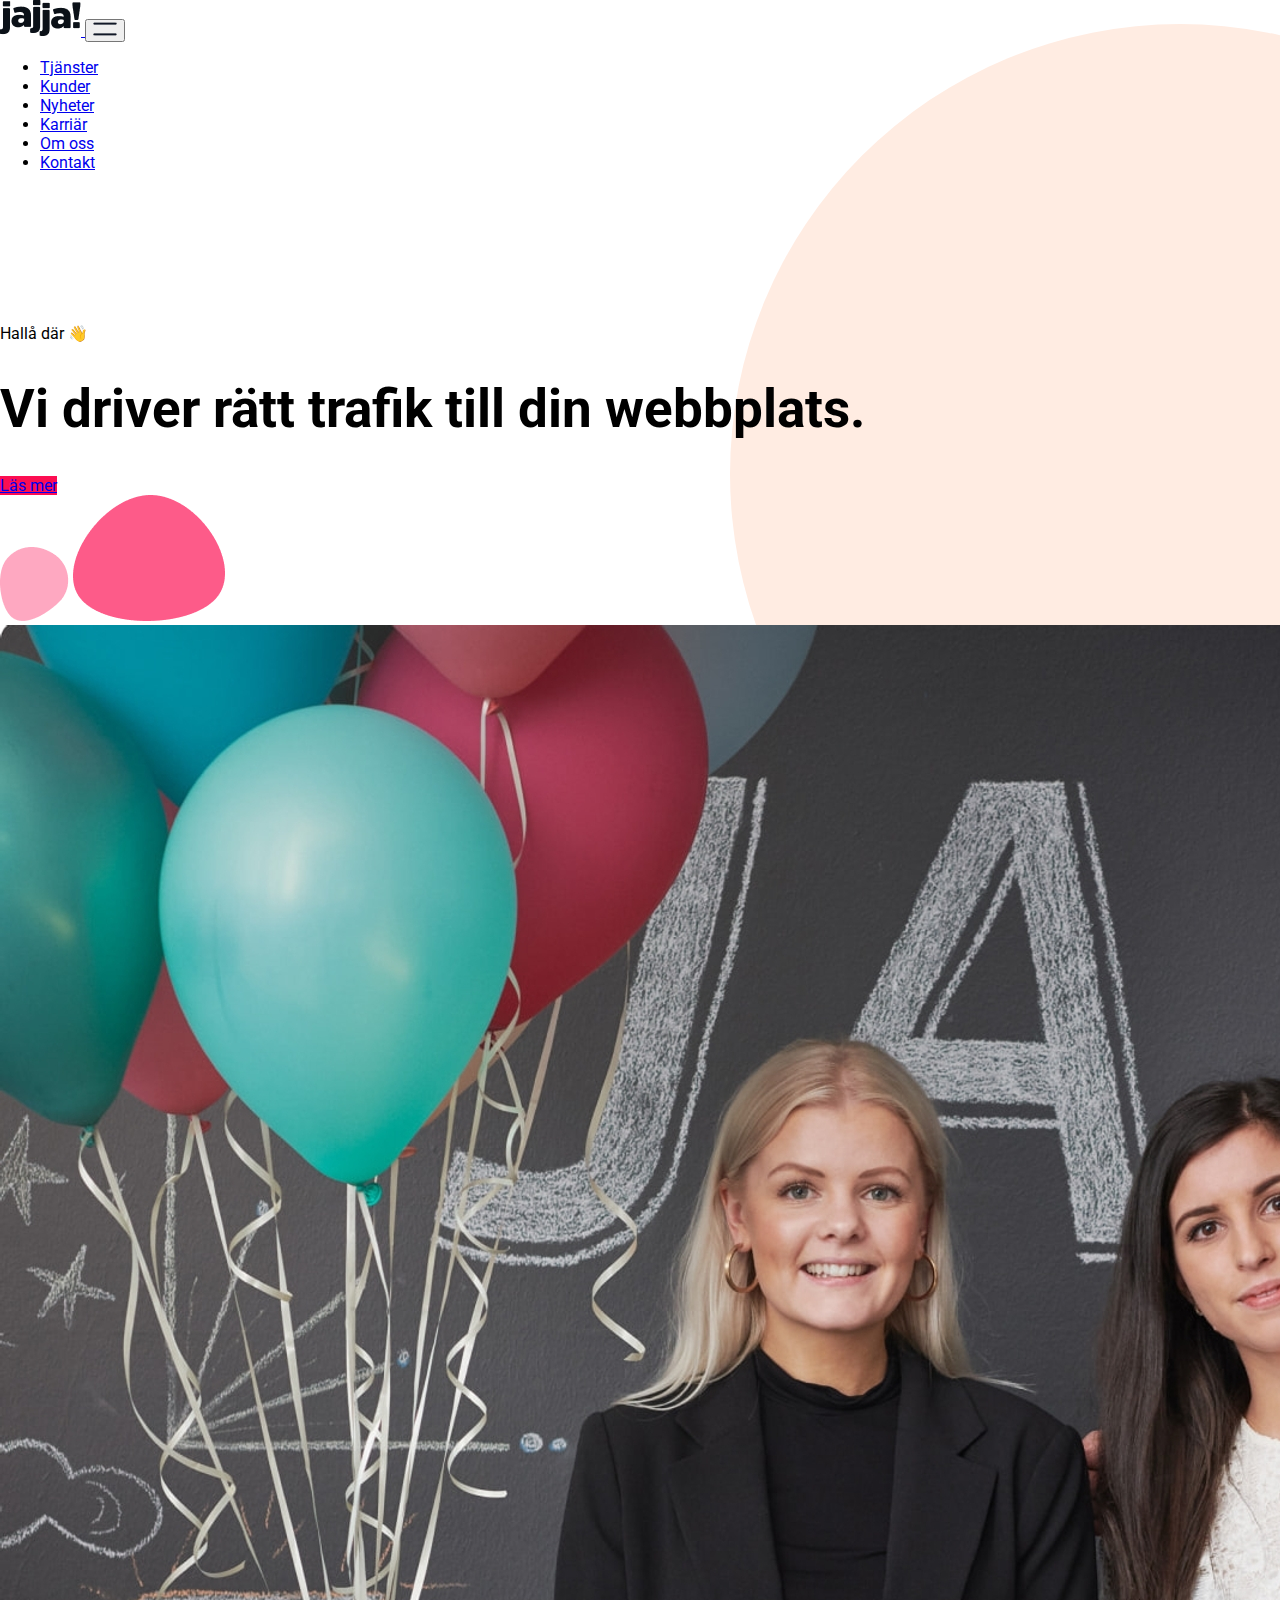
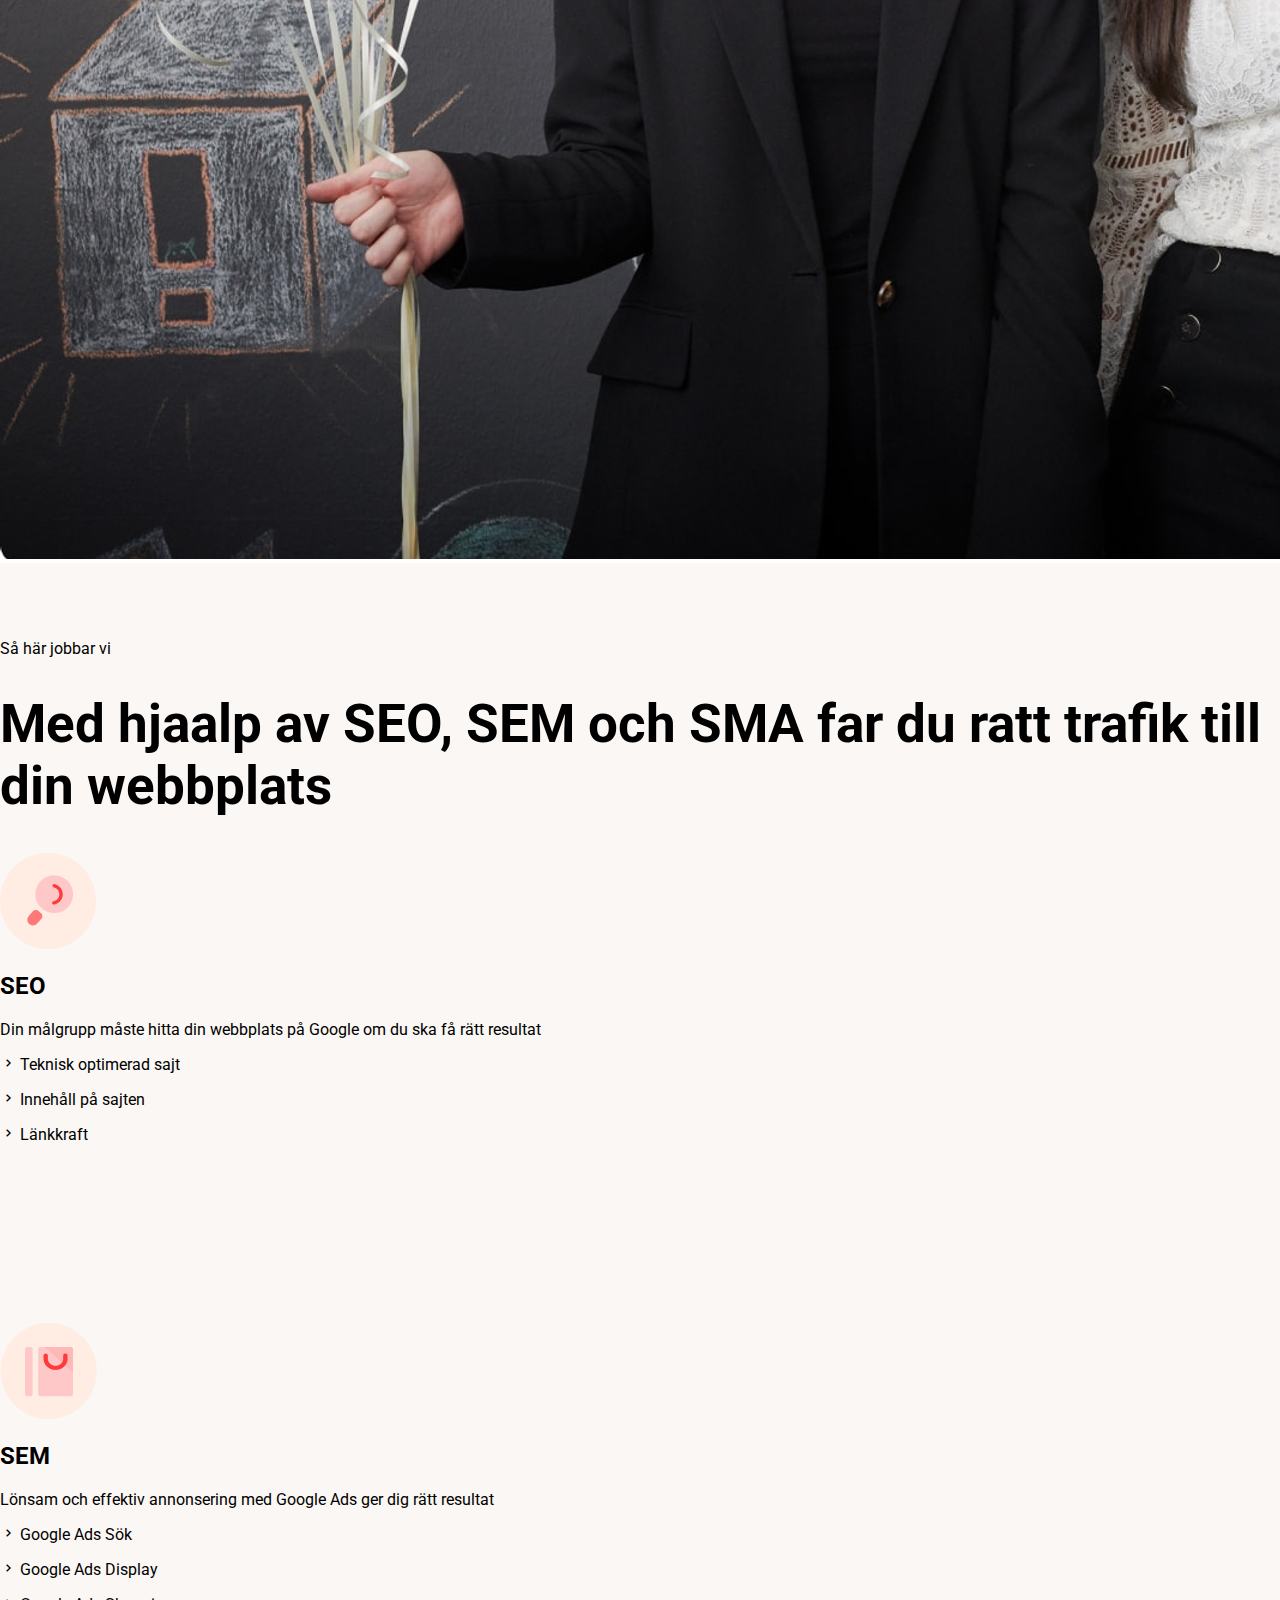
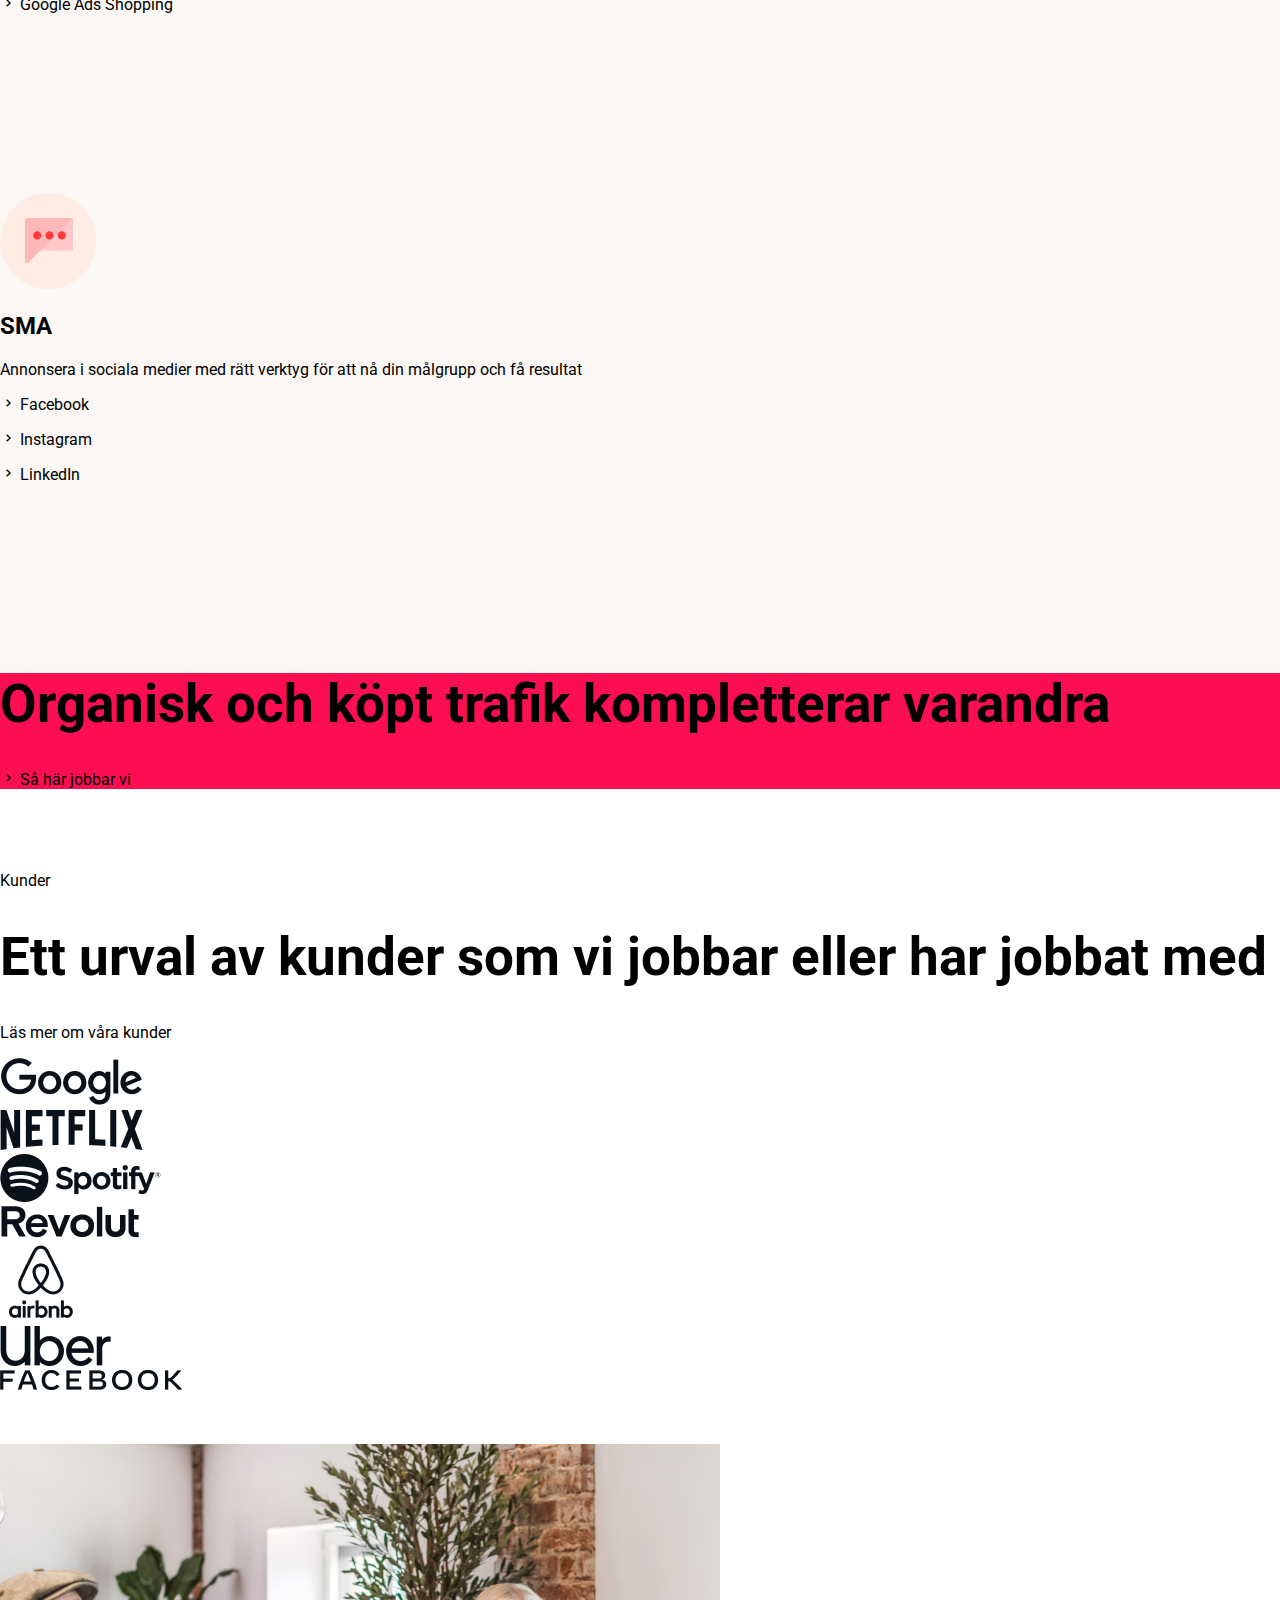
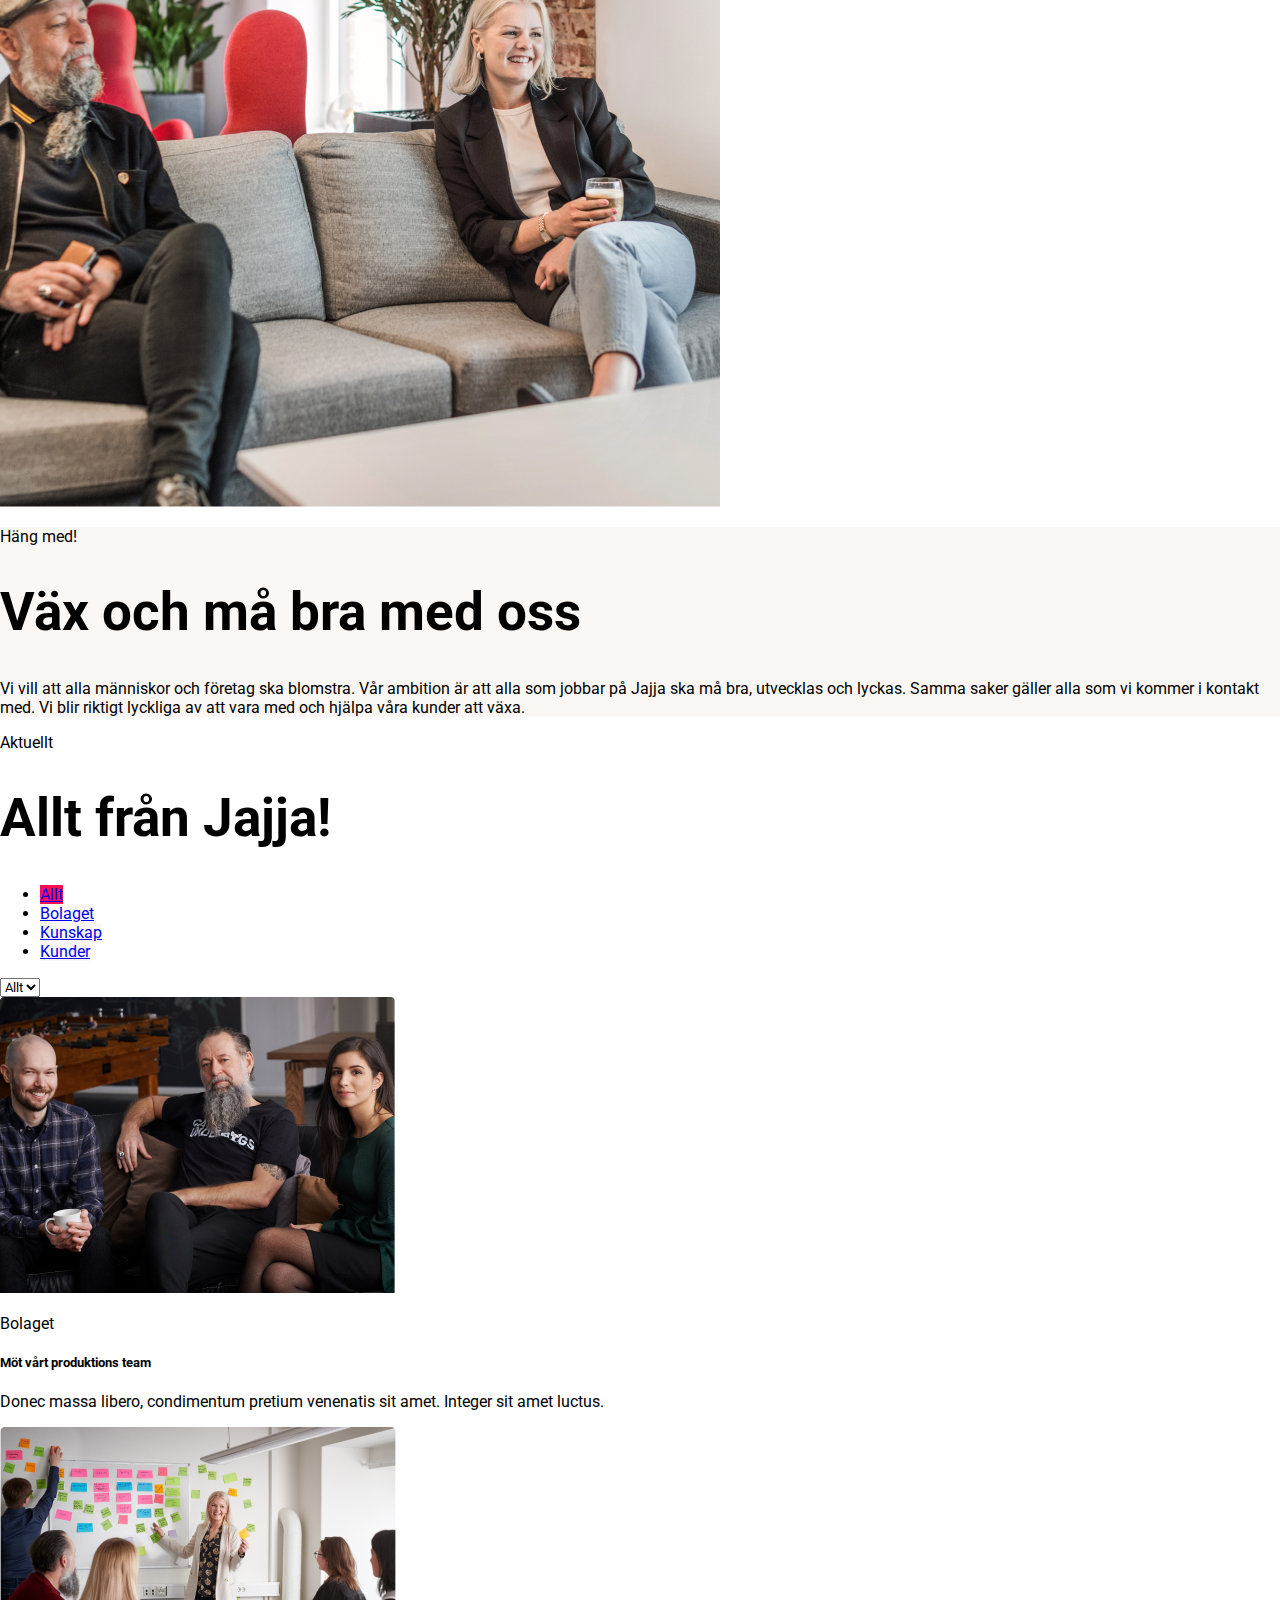
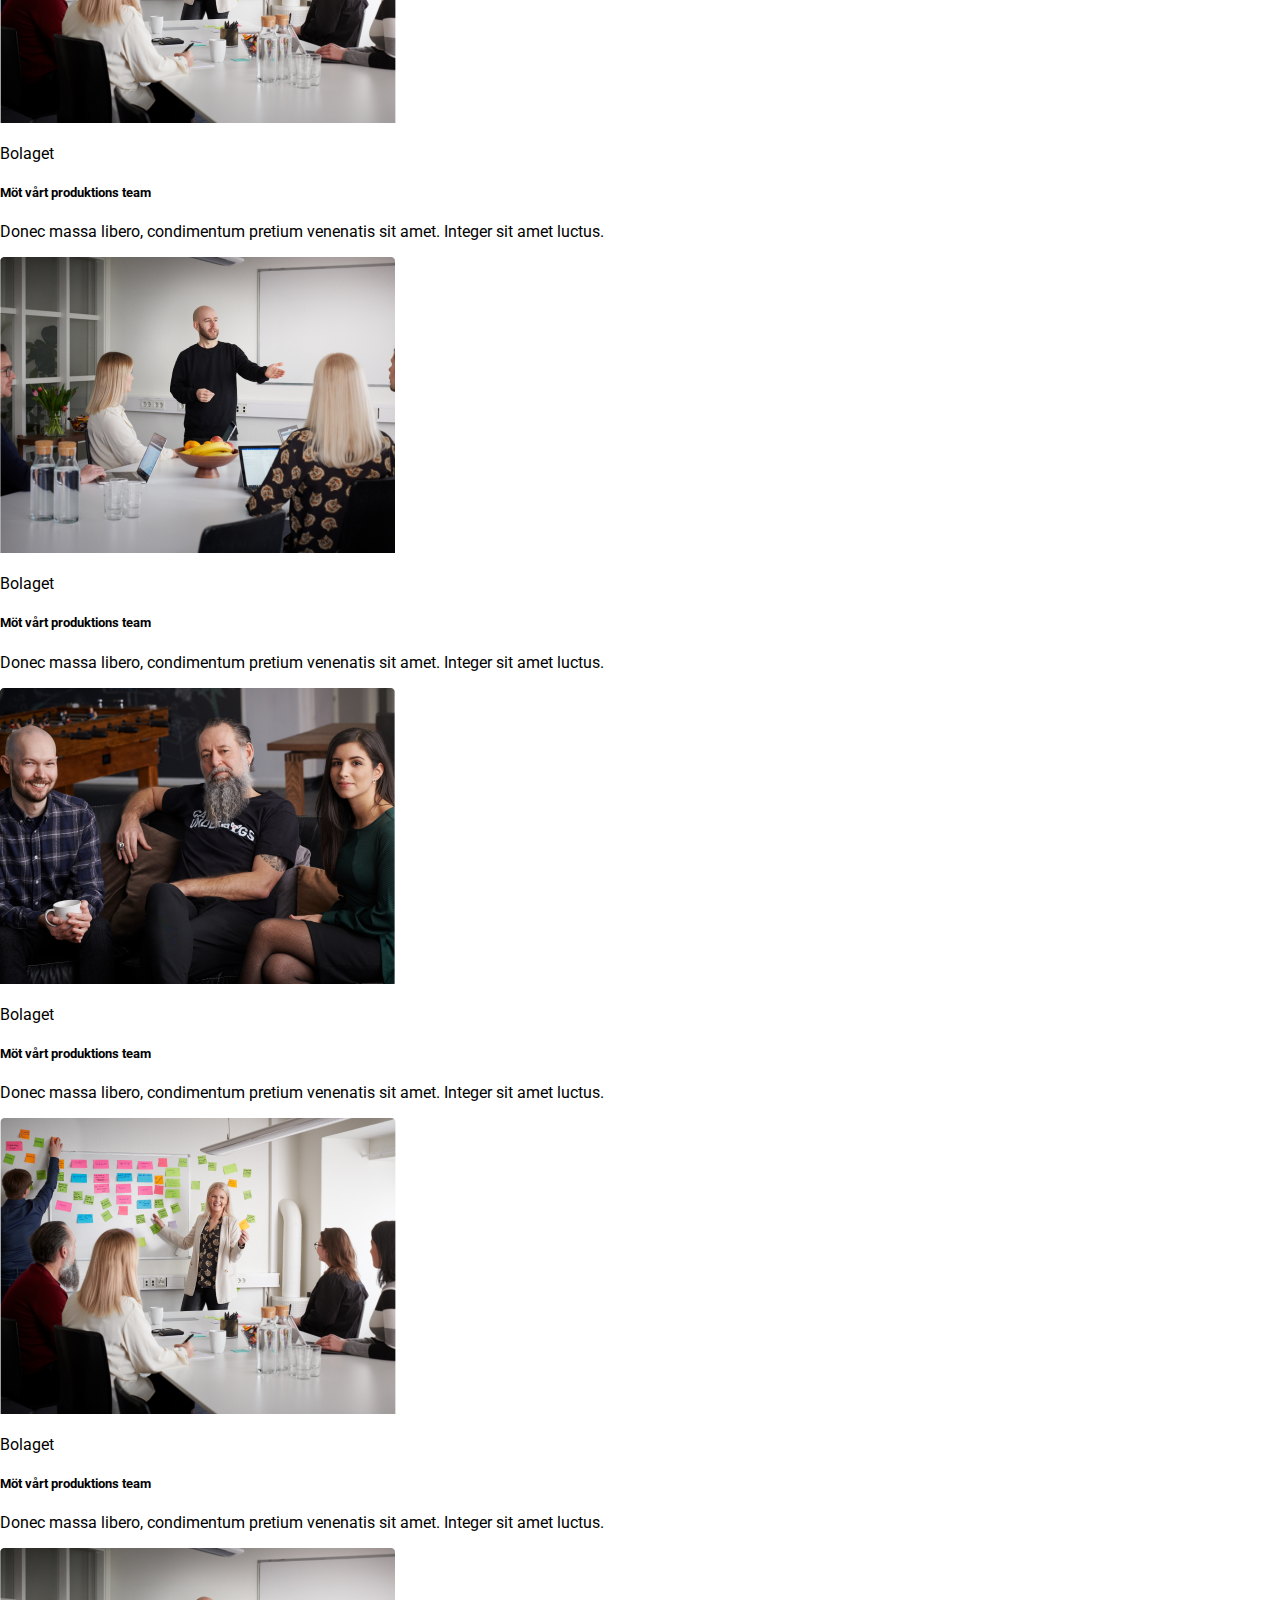
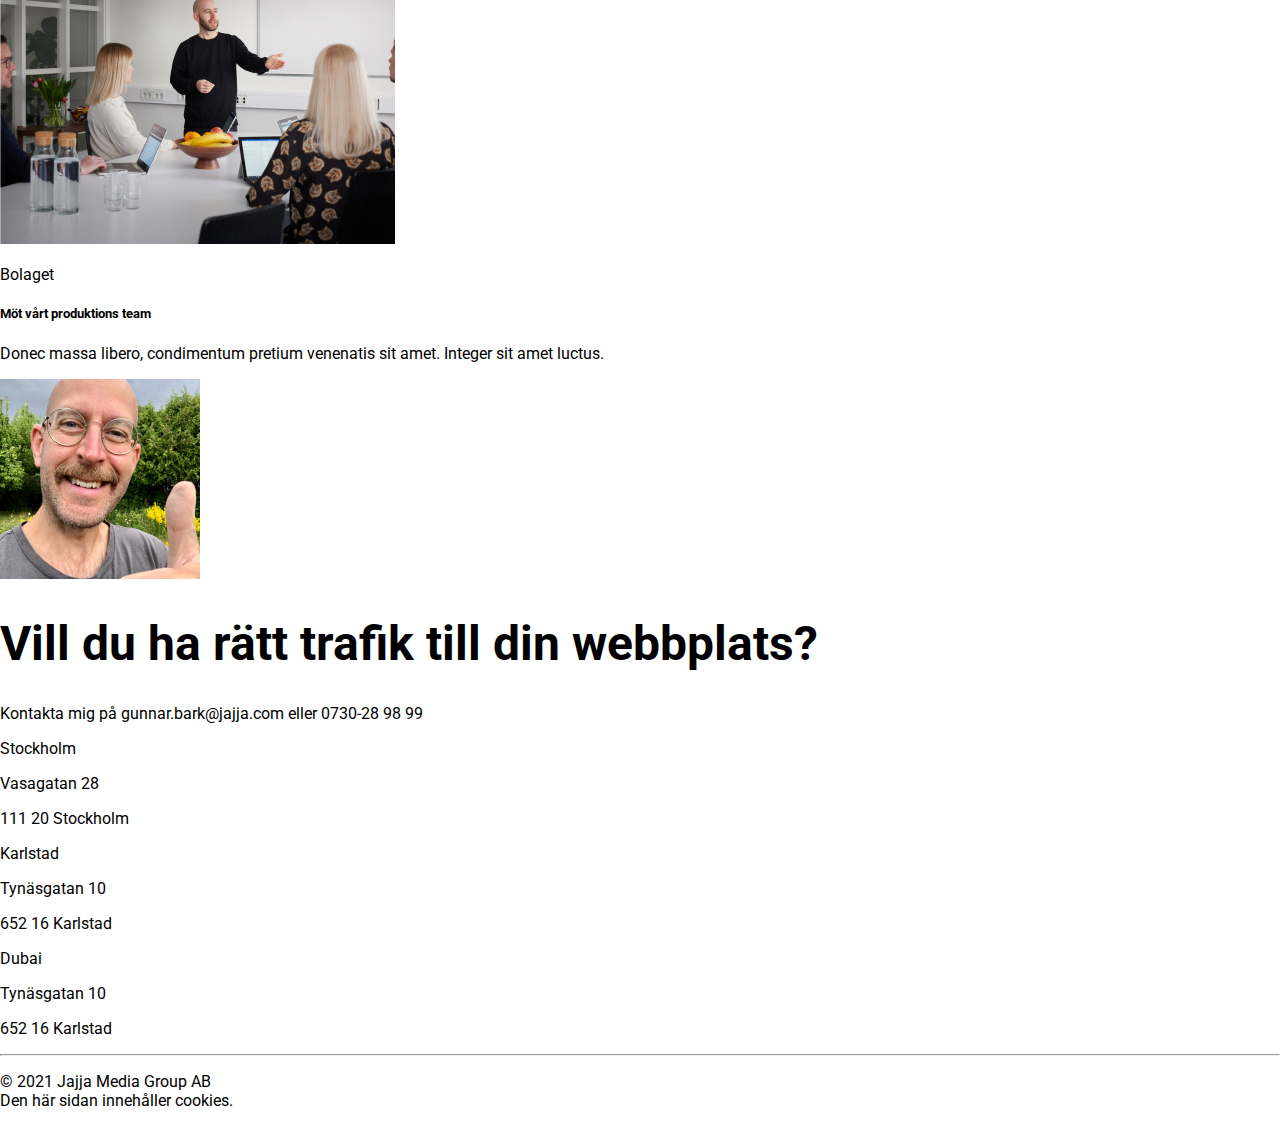
<file: activity5/index.html>
<!DOCTYPE html>
<html lang="en">
<head>
    <meta charset="UTF-8">
    <meta http-equiv="X-UA-Compatible" content="IE=edge">
    <meta name="viewport" content="width=device-width, initial-scale=1.0">
    <title>jajja</title>
    <!-- bootstrap -->
    <link href="https://cdn.jsdelivr.net/npm/bootstrap@5.0.2/dist/css/bootstrap.min.css" rel="stylesheet" integrity="sha384-EVSTQN3/azprG1Anm3QDgpJLIm9Nao0Yz1ztcQTwFspd3yD65VohhpuuCOmLASjC" crossorigin="anonymous">
    <link rel="stylesheet" href="./styles//style.css">
    <link href='https://unpkg.com/boxicons@2.1.2/css/boxicons.min.css' rel='stylesheet'>
    <link rel="stylesheet" href="https://cdn.jsdelivr.net/npm/bootstrap-icons@1.8.1/font/bootstrap-icons.css">
</head>

<body style="overflow: hidden;">
    <nav class="navbar navbar-expand-lg navbar-light py-3 fixed-top" id="navbar">
        <div class="container ">
            <a class="navbar-brand fw-bold me-auto fs-4" href="#">
                <img src="./images//Logo.png" alt="" class="img-fluid">
            </a>
            <button class="btn border-0 d-block d-lg-none" type="button" data-bs-toggle="collapse" data-bs-target="#navbarNav" aria-controls="navbarNav" aria-expanded="false" aria-label="Toggle navigation">
                <span id="navbar-toggler-icon">
                    <img src="./images//Icon.png" alt="" class="img-fluid">
                </span>
            </button>
            <div class="collapse navbar-collapse text-lg-end justify-content-lg-end" id="navbarNav">
                <ul class="navbar-nav mt-lg-0 mt-5">
                    <li class="nav-item">
                        <a class="nav-link navigator" href="#services">Tjänster</a>
                    </li>
                    <li class="nav-item mx-lg-3">
                        <a class="nav-link navigator" href="#customers">Kunder</a>
                    </li>
                    <li class="nav-item mx-lg-3">
                        <a class="nav-link navigator" href="#hero">Nyheter</a>
                    </li>
                    <li class="nav-item mx-lg-3">
                        <a class="nav-link navigator" href="#careers">Karriär</a>
                    </li>
                    <li class="nav-item mx-lg-3">
                        <a class="nav-link navigator" href="#hero">Om oss</a>
                    </li>
                    <li class="nav-item mx-lg-3 d-none d-lg-block">
                        <a href="#" class="nav-link btn btn-dark rounded-pill text-white px-3">Kontakt</a>
                    </li>
                </ul>
            </div>
        </div>
    </nav>
    <main>
        <section class="hero mt-4" id="hero">
            <div class="shape-bg"></div>
            <div class="container">
                <div class="row align-items-center justify-content-center gy-5">
                    <div class="col-md py-3">
                        <div class="mb-5">
                            <p class="fs-5">Hallå där 👋 </p>
                            <h1>Vi driver rätt trafik till din webbplats.</h1>
                        </div>
                        <a href="#" class="fs-5 link-light rounded-pill bg-pink btn">Läs mer</a>
                    </div>
                    <div class="col-md py-3 ">
                        <div class="row justify-content-center">
                            <div class="col-md-11  rounded img-container position-relative">
                                <div class="shapes d-none d-lg-block">
                                    <img src="./images//Vector.png" class="position-absolute shape-img shape-img-sm" alt="">
                                    <img src="./images//Vector (1).png" class=" position-absolute shape-img shape-img-lg" alt="">
                                </div>
                                <img src="./images//jajja1.jpeg" alt="" class="img-fluid hero-image rounded">
                            </div>
                        </div>
                    </div>
                </div>
            </div>
        </section>
        <section class="services" id="services">
            <div class="container position-relative">
                <div class="mb-3">
                    <p class="my-1">Så här jobbar vi</p>
                    <h1 class="fw-bolder">
                        Med hjaalp av SEO, SEM och SMA far du ratt trafik till din webbplats
                    </h1>
                </div>
                <div class="row gy-4 cards-wrapper">
                    <div class="col-md">
                        <div class="card bg-white shadow border-0">
                            <div class="card-body p-5">
                                <img src="./images/Imgseo-icon.png" alt="" class="img-fluid">
                                <div class="my-3">
                                    <h2 class="fw-bolder">SEO</h2>
                                    <p class="fs-6">
                                        Din målgrupp måste hitta din webbplats på Google om du ska få rätt resultat
                                    </p>
                                    <div class="mt-2">
                                        <p class="d-flex align-items-center"><span class="bx bx-chevron-right fs-5  me-2"></span> Teknisk optimerad sajt
                                        </p>
                                        <p class="d-flex align-items-center"><span class="bx bx-chevron-right fs-5  me-2"></span> Innehåll på sajten
                                        </p>
                                        <p class="d-flex align-items-center"><span class="bx bx-chevron-right fs-5  me-2"></span> Länkkraft</p>
                                    </div>
                                </div>
                            </div>
                        </div>
                    </div>
                    <div class="col-md">
                        <div class="card bg-white shadow border-0">
                            <div class="card-body p-5">
                                <img src="./images/Imgsem-icon.png" alt="" class="img-fluid">
                                <div class="my-3">
                                    <h2 class="fw-bolder">SEM</h2>
                                    <p class="fs-6">
                                        Lönsam och effektiv annonsering med Google Ads ger dig rätt resultat
                                    </p>
                                    <div class="mt-2">
                                        <p class="d-flex align-items-center"><span class="bx bx-chevron-right fs-5  me-2"></span> Google Ads Sök</p>
                                        <p class="d-flex align-items-center"><span class="bx bx-chevron-right fs-5  me-2"></span> Google Ads Display
                                        </p>
                                        <p class="d-flex align-items-center"><span class="bx bx-chevron-right fs-5  me-2"></span> Google Ads Shopping
                                        </p>
                                    </div>
                                </div>
                            </div>
                        </div>
                    </div>
                    <div class="col-md">
                        <div class="card bg-white shadow border-0">
                            <div class="card-body p-5">
                                <img src="./images/Imgsma-icon.png" alt="" class="img-fluid">
                                <div class="my-3">
                                    <h2 class="fw-bolder">SMA</h2>
                                    <p class="fs-6">
                                        Annonsera i sociala medier med rätt verktyg för att nå din målgrupp och få resultat
                                    </p>
                                    <div class="mt-2">
                                        <p class="d-flex align-items-center"><span class="bx bx-chevron-right fs-5  me-2"></span> Facebook</p>
                                        <p class="d-flex align-items-center"><span class="bx bx-chevron-right fs-5  me-2"></span> Instagram</p>
                                        <p class="d-flex align-items-center"><span class="bx bx-chevron-right fs-5  me-2"></span> LinkedIn</p>
                                    </div>
                                </div>
                            </div>
                        </div>
                    </div>
                </div>
            </div>
            <div class="bg-pink py-5 footer">
                <div class="container">
                    <h1 class="text-white my-5">Organisk och köpt trafik kompletterar varandra</h1>
                    <p class="d-flex align-items-center text-white fs-6">
                        <span class="me-2 bx bx-chevron-right fs-5"></span> Så här jobbar vi
                    </p>
                </div>
            </div>
        </section>
        <section class="customers" id="customers">
            <div class="container">
                <p class="fs-5">Kunder</p>
                <h1>Ett urval av kunder som vi jobbar eller har jobbat med</h1>
                <p class="mt-3 ms-3">Läs mer om våra kunder</p>

                <div class="row mt-3 py-4 gy-3 row-cols-2 row-cols-lg-4 align-items-center">
                    <div class="col text-center d-flex justify-content-center align-items-center py-5">
                        <img src="./images//Google_2015_logo 1google.png" alt="" class="img-fluid">
                    </div>
                    <div class="col text-center d-flex justify-content-center align-items-center py-5">
                        <img src="./images//Netflix x5F Logo x5F PMS 3.png" alt="" class="img-fluid">
                    </div>
                    <div class="col text-center d-flex justify-content-center align-items-center py-5">
                        <img src="./images//Group.png" alt="" class="img-fluid">
                    </div>
                    <div class="col text-center d-flex justify-content-center align-items-center py-5">
                        <img src="./images//1 1revolut.png" alt="" class="img-fluid">
                    </div>
                    <div class="col text-center d-flex justify-content-center align-items-center py-5">
                        <img src="./images//airbnb-2 1.png" alt="" class="img-fluid">
                    </div>
                    <div class="col text-center d-flex justify-content-center align-items-center py-5">
                        <img src="./images//Group 5uber.png" alt="" class="img-fluid">
                    </div>
                    <div class="col text-center d-flex justify-content-center align-items-center py-5">
                        <img src="./images//Framefacebook.png" alt="" class="img-fluid">
                    </div>
                </div>
            </div>
        </section>
        <section class="careers" id="careers">
            <div class="row gx-0">
                <div class="col-md">
                    <img src="./images//JAJJA_2020_014 1.png" alt="" class="img-fluid w-100">
                </div>
                <div class="col-md bg-grey-2">
                    <div class="px-5 d-flex flex-column align-items-start justify-content-center h-100 py-5">
                        <p>Häng med!</p>
                        <h1>Väx och må bra med oss</h1>
                        <p class="mt-4">
                            Vi vill att alla människor och företag ska blomstra. Vår ambition är att alla som jobbar på Jajja ska må bra, utvecklas och lyckas. Samma saker gäller alla som vi kommer i kontakt med. Vi blir riktigt lyckliga av att vara med och hjälpa våra kunder att
                            växa.
                        </p>
                    </div>
                </div>
            </div>
        </section>
        <section class="articles py-5">
            <div class="container">
                <p>Aktuellt</p>
                <h1>Allt från Jajja!</h1>

                <div class="mt-4">
                    <ul class="nav d-none d-md-flex">
                        <li class="nav-item me-4">
                            <a href="#" class="nav-link btn rounded-pill text-white bg-pink px-4">Allt</a>
                        </li>
                        <li class="nav-item mx-4">
                            <a href="#" class="nav-link btn rounded-pill bg-grey-2 text-dark px-4">Bolaget</a>
                        </li>
                        <li class="nav-item mx-4">
                            <a href="#" class="nav-link btn rounded-pill bg-grey-2 text-dark px-4">Kunskap</a>
                        </li>
                        <li class="nav-item mx-4">
                            <a href="#" class="nav-link btn rounded-pill bg-grey-2 text-dark px-4">Kunder</a>
                        </li>
                    </ul>
                    <select name="" class="d-block d-lg-none d-md-none bg-light form-select" id="">
                        <option value="">Allt</option>
                    </select>

                    <div class="row mt-4 gy-3 row-cols-1 row-cols-lg-3">
                        <div class="col">
                            <div class="card shadow">
                                <img src="./images//JAJJA_2020_016 1.png" class="card-img-top" alt="...">
                                <div class="card-body">
                                    <p class="card-text">Bolaget</p>
                                    <h5 class="fw-bolder card-title">Möt vårt produktions team</h5>
                                    <p>Donec massa libero, condimentum pretium venenatis sit amet. Integer sit amet luctus. </p>
                                </div>
                            </div>
                        </div>
                        <div class="col">
                            <div class="card shadow">
                                <img src="./images//JAJJA_2020_001 2.png" class="card-img-top" alt="...">
                                <div class="card-body">
                                    <p class="card-text">Bolaget</p>
                                    <h5 class="fw-bolder card-title">Möt vårt produktions team</h5>
                                    <p>Donec massa libero, condimentum pretium venenatis sit amet. Integer sit amet luctus. </p>
                                </div>
                            </div>
                        </div>
                        <div class="col">
                            <div class="card shadow">
                                <img src="./images//JAJJA_2020_002 2.png" class="card-img-top" alt="...">
                                <div class="card-body">
                                    <p class="card-text">Bolaget</p>
                                    <h5 class="fw-bolder card-title">Möt vårt produktions team</h5>
                                    <p>Donec massa libero, condimentum pretium venenatis sit amet. Integer sit amet luctus. </p>
                                </div>
                            </div>
                        </div>
                        <div class="col">
                            <div class="card shadow">
                                <img src="./images//JAJJA_2020_016 1.png" class="card-img-top" alt="...">
                                <div class="card-body">
                                    <p class="card-text">Bolaget</p>
                                    <h5 class="fw-bolder card-title">Möt vårt produktions team</h5>
                                    <p>Donec massa libero, condimentum pretium venenatis sit amet. Integer sit amet luctus. </p>
                                </div>
                            </div>
                        </div>
                        <div class="col">
                            <div class="card shadow">
                                <img src="./images//JAJJA_2020_001 2.png" class="card-img-top" alt="...">
                                <div class="card-body">
                                    <p class="card-text">Bolaget</p>
                                    <h5 class="fw-bolder card-title">Möt vårt produktions team</h5>
                                    <p>Donec massa libero, condimentum pretium venenatis sit amet. Integer sit amet luctus. </p>
                                </div>
                            </div>
                        </div>
                        <div class="col">
                            <div class="card shadow">
                                <img src="./images//JAJJA_2020_002 2.png" class="card-img-top" alt="...">
                                <div class="card-body">
                                    <p class="card-text">Bolaget</p>
                                    <h5 class="fw-bolder card-title">Möt vårt produktions team</h5>
                                    <p>Donec massa libero, condimentum pretium venenatis sit amet. Integer sit amet luctus. </p>
                                </div>
                            </div>
                        </div>
                    </div>
                </div>
            </div>
        </section>
    </main>
    <footer class="bg-dark">
        <div class="container py-5">
            <div class="d-flex align-items-center flex-wrap">
                <img src="./images//Image 1gb.png" alt="" class="img-fluid rounded-circle me-4 order-1 order-lg-0">
                <div class="text-white order-0 order-lg-1">
                    <h1 class="">Vill du ha rätt trafik till din webbplats?</h1>
                    <p>Kontakta mig på gunnar.bark@jajja.com eller 0730-28 98 99 </p>
                </div>
            </div>
            <div class="d-flex text-white mt-5 flex-wrap">
                <div class="px-lg-5 me-5 my-2">
                    <p class="fw-bold">Stockholm</p>
                    <p>Vasagatan 28</p>
                    <p>111 20 Stockholm</p>
                </div>
                <div class="px-lg-5 me-5 my-2">
                    <p class="fw-bold">Karlstad</p>
                    <p>Tynäsgatan 10 </p>
                    <p>652 16 Karlstad</p>
                </div>
                <div class="px-lg-5 my-2">
                    <p class="fw-bold">Dubai</p>
                    <p>Tynäsgatan 10</p>
                    <p>652 16 Karlstad</p>
                </div>
            </div>
            <hr class="bg-white">
            <p class="mt-5 text-white px-lg-5">
                © 2021 Jajja Media Group AB <br> Den här sidan innehåller cookies.
            </p>
        </div>
    </footer>

    <script src="https://cdnjs.cloudflare.com/ajax/libs/jquery/3.6.0/jquery.min.js" integrity="sha512-894YE6QWD5I59HgZOGReFYm4dnWc1Qt5NtvYSaNcOP+u1T9qYdvdihz0PPSiiqn/+/3e7Jo4EaG7TubfWGUrMQ==" crossorigin="anonymous" referrerpolicy="no-referrer"></script>
    <script src="https://cdn.jsdelivr.net/npm/bootstrap@5.1.3/dist/js/bootstrap.bundle.min.js" integrity="sha384-ka7Sk0Gln4gmtz2MlQnikT1wXgYsOg+OMhuP+IlRH9sENBO0LRn5q+8nbTov4+1p" crossorigin="anonymous"></script>
    <script>
        $(function() {
            let scrollTop = $(document).scrollTop();
            if (scrollTop > 20) {
                $("#navbar").addClass("colored")
            } else {
                $("#navbar").removeClass("colored")
            }
            $(document).scroll(function() {
                let scrollTop = $(document).scrollTop();
                if (scrollTop > 20) {
                    $("#navbar").addClass("colored")
                } else {
                    $("#navbar").removeClass("colored")
                }
            })
            var myCollapse = document.getElementById('navbarNav')
            var bsCollapse = bootstrap.Collapse.getOrCreateInstance(myCollapse, {
                toggle: false
            })
            console.log("collapse:", bsCollapse)

            $('.navigator').click(function(e) {
                e.preventDefault();
                const element = $($(this).attr('href'))[0];
                const offset = 80;
                const bodyRect = document.body.getBoundingClientRect().top;
                const elementRect = element.getBoundingClientRect().top;
                const elementPosition = elementRect - bodyRect;
                const offsetPosition = elementPosition - offset;

                bsCollapse.hide();

                $("html, body").animate({
                    scrollTop: offsetPosition
                });
            })
            var navbarMenu = $('#navbarNav')[0];
            navbarMenu.addEventListener('show.bs.collapse', function() {
                $("#navbar").addClass("colored-orange h-100 align-items-start");
                $("#navbar-toggler-icon").html("");
                $("#navbar-toggler-icon").addClass("bi bi-x-lg fw-bolder fs-5");
                $("#navbarNav .nav-link").addClass("fs-1 fw-bolder text-dark")
            })
            navbarMenu.addEventListener('hide.bs.collapse', function() {
                $("#navbar").removeClass("colored-orange h-100 align-items-start");
                $("#navbar-toggler-icon").html(`<img src="./images//Icon.png" alt="" class="img-fluid">`);
                $("#navbar-toggler-icon").removeClass("bi bi-x-lg fw-bolder fs-5");
                $("#navbarNav .nav-link").removeClass("fs-1 fw-bolder text-dark")
            })
        })
    </script>
</body>

</html>
</file>
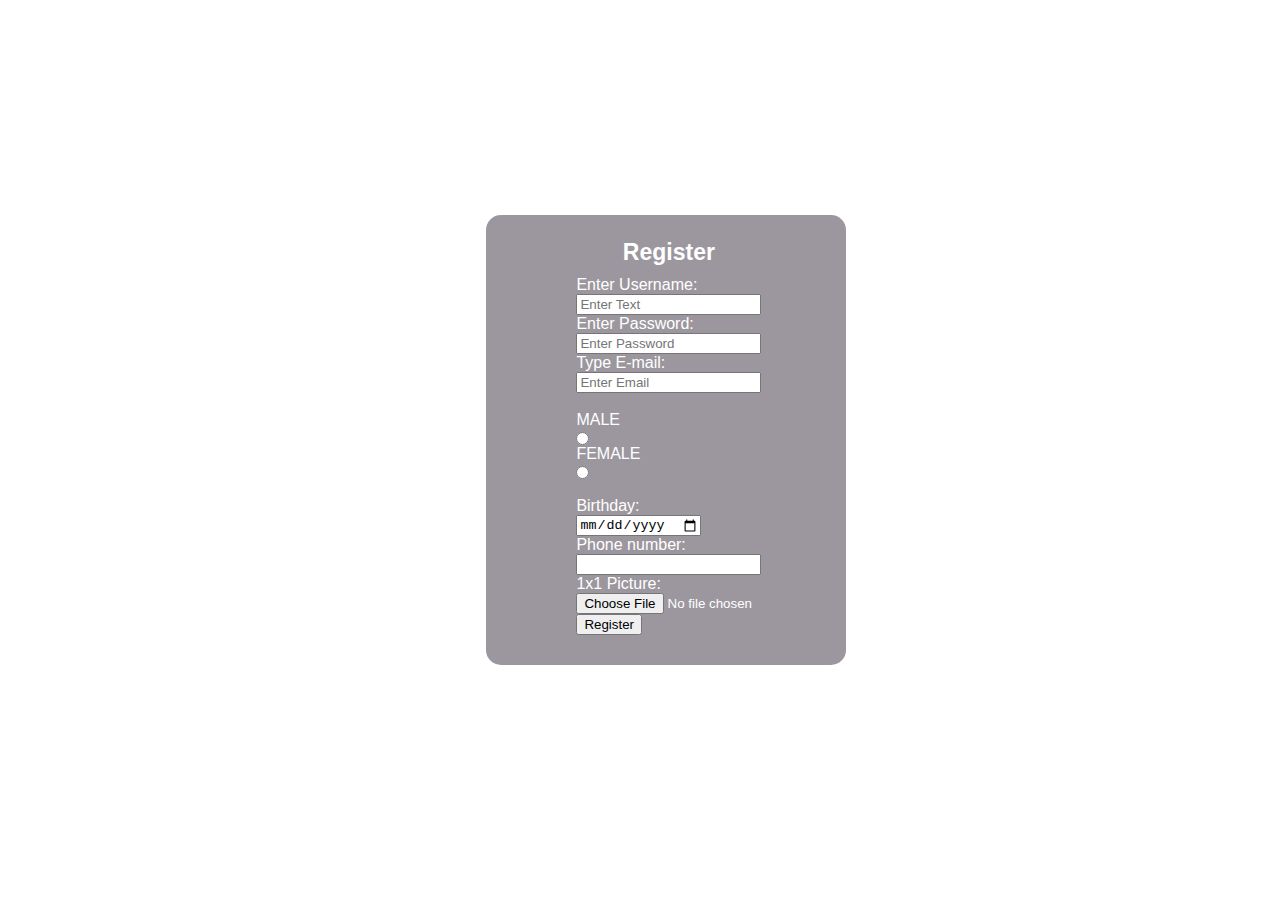
<file: forms.html>
<!DOCTYPE html>
<html>
<head><title>Villanueva Forms</title>
	<style>

		#bg
            {
			background:url(https://media.istockphoto.com/photos/modern-presentation-background-picture-id1215185067?k=20&m=1215185067&s=170667a&w=0&h=-Mmb8htyLMQ_AllHr24Gd5Jw7ccUizkt2pkLpgmjU6M=);
			background-size:cover;
			background-position:center;
			background-repeat:no-repeat;
			font-family:sans-serif;
			height:100%;
			width:100%;
		    }

		#input-box
            {
			display:flex;
			flex-direction:column;
			height:340px;
			width:320px;
			color:white;
			top:30%;
			left:38%;
			position:absolute;
			justify-content:center;
		    }

		#input-box::before
            {
			content: ' ';
			background-color: rgb(58, 47, 61);
			position: absolute;
			height: 450px;
			width: 360px;
			z-index:-1;
			opacity: 0.5;
			border-radius: 15px;
		    }

			#h-1
            {
			margin: 5px;
			margin-left: 50px;
			padding: 5px;
			text-align: center;
			font-size: 23px;
		    }

			#input-box input
            {
			margin-left: 90px;
		
		    }

			#input-box label
			{
			margin-left: 90px;
		
			}


	</style>
</head>
<body id="bg">

	<div id="input-box">
		<h3 id="h-1">Register</h3>
		<form action="">
			<label for="text">Enter Username:</label><br>
			<input type="text" name="text" placeholder="Enter Text" id="text"><br>
			<label for="pwd">Enter Password:</label><br>
			<input type="password" name="password" placeholder="Enter Password" id="pass"><br>
			<label for="email">Type E-mail:</label><br>
  			<input type="email" placeholder="Enter Email" id="email" name="email"><br>
			<br>

			<label for="male">MALE</label><br>
			<input type="radio" id="male" name="gender" value="MALE">	<br>
			<label for="female">FEMALE</label><br>
			<input type="radio" id="female" name="gender" value="FEMALE"><br>
			
			<br>
			
			<label for="birthday">Birthday:</label><br>
  			<input type="date" id="birthday" name="birthday"><br>
			
			<label for="phone">Phone number:</label><br>
  			<input type="tel" id="phone" name="phone" pattern="[0-9]{3}-[0-9]{2}-[0-9]{3}"><br>

			<label for="myfile">1x1 Picture:</label>
  			<input type="file" id="myfile" name="myfile"><br>

			<input type="submit"   value="Register"><br>

		</form>
	</div>

</body>
</html>
</file>
<file: activity5/styles/style.css>
@import url("https://fonts.googleapis.com/css2?family=Roboto:ital,wght@0,400;1,700&display=swap");
* {
    font-family: "Roboto", sans-serif;
}

.bg-pink {
    background: #FC0E52;
}

.bg-grey-2 {
    background: #F4EAE466;
}

.bg-orange {
    background: #FFECE2;
}

body,
html {
    overflow-x: hidden;
    margin: 0;
}

#navbar {
    -webkit-transition: 500ms;
    transition: 500ms;
    background: transparent;
}

#navbar.colored-orange {
    background: #FFECE2;
}

#navbar.colored:not(.colored-orange) {
    background: white;
    -webkit-box-shadow: 0 0.2px 5px #b4b4b4;
    box-shadow: 0 0.2px 5px #b4b4b4;
}

main {
    padding-top: 120px;
    max-width: 100vw;
}

main h1 {
    font-size: 3.3rem;
    font-weight: 700;
}

main .section {
    min-height: 100vh;
}

main .hero {
    font-family: "Roboto", sans-serif;
    position: relative;
}

main .hero .shape-bg {
    position: absolute;
    background: #FFECE2;
    width: 900px;
    height: 900px;
    top: -300px;
    z-index: -1;
    right: -350px;
    border-radius: 50%;
}

main .hero .hero-image {
    position: relative;
    z-index: 2;
}

main .hero .img-container .shape-img {
    top: -50px;
}

main .hero .img-container .shape-img.shape-img-lg {
    left: -45px;
    z-index: 1;
}

main .hero .img-container .shape-img.shape-img-sm {
    left: 40px;
    z-index: 2;
}

main .services {
    padding: 60px 0 0 0;
    background: #F4EAE466;
}

main .services .card {
    min-height: 470px;
}

main .services .cards-wrapper {
    margin-bottom: -25px;
}

main .customers {
    padding: 50px 0;
}

footer h1 {
    font-size: 3rem;
    font-weight: 700;
}

@media screen and (max-width: 600px) {
    main {
        padding-top: 70px;
    }
    main h1 {
        font-size: 2.5rem;
    }
    main .hero .shape-bg {
        top: unset;
        bottom: -30px;
        right: -310px;
        width: 460px;
        height: 460px;
    }
}
</file>
